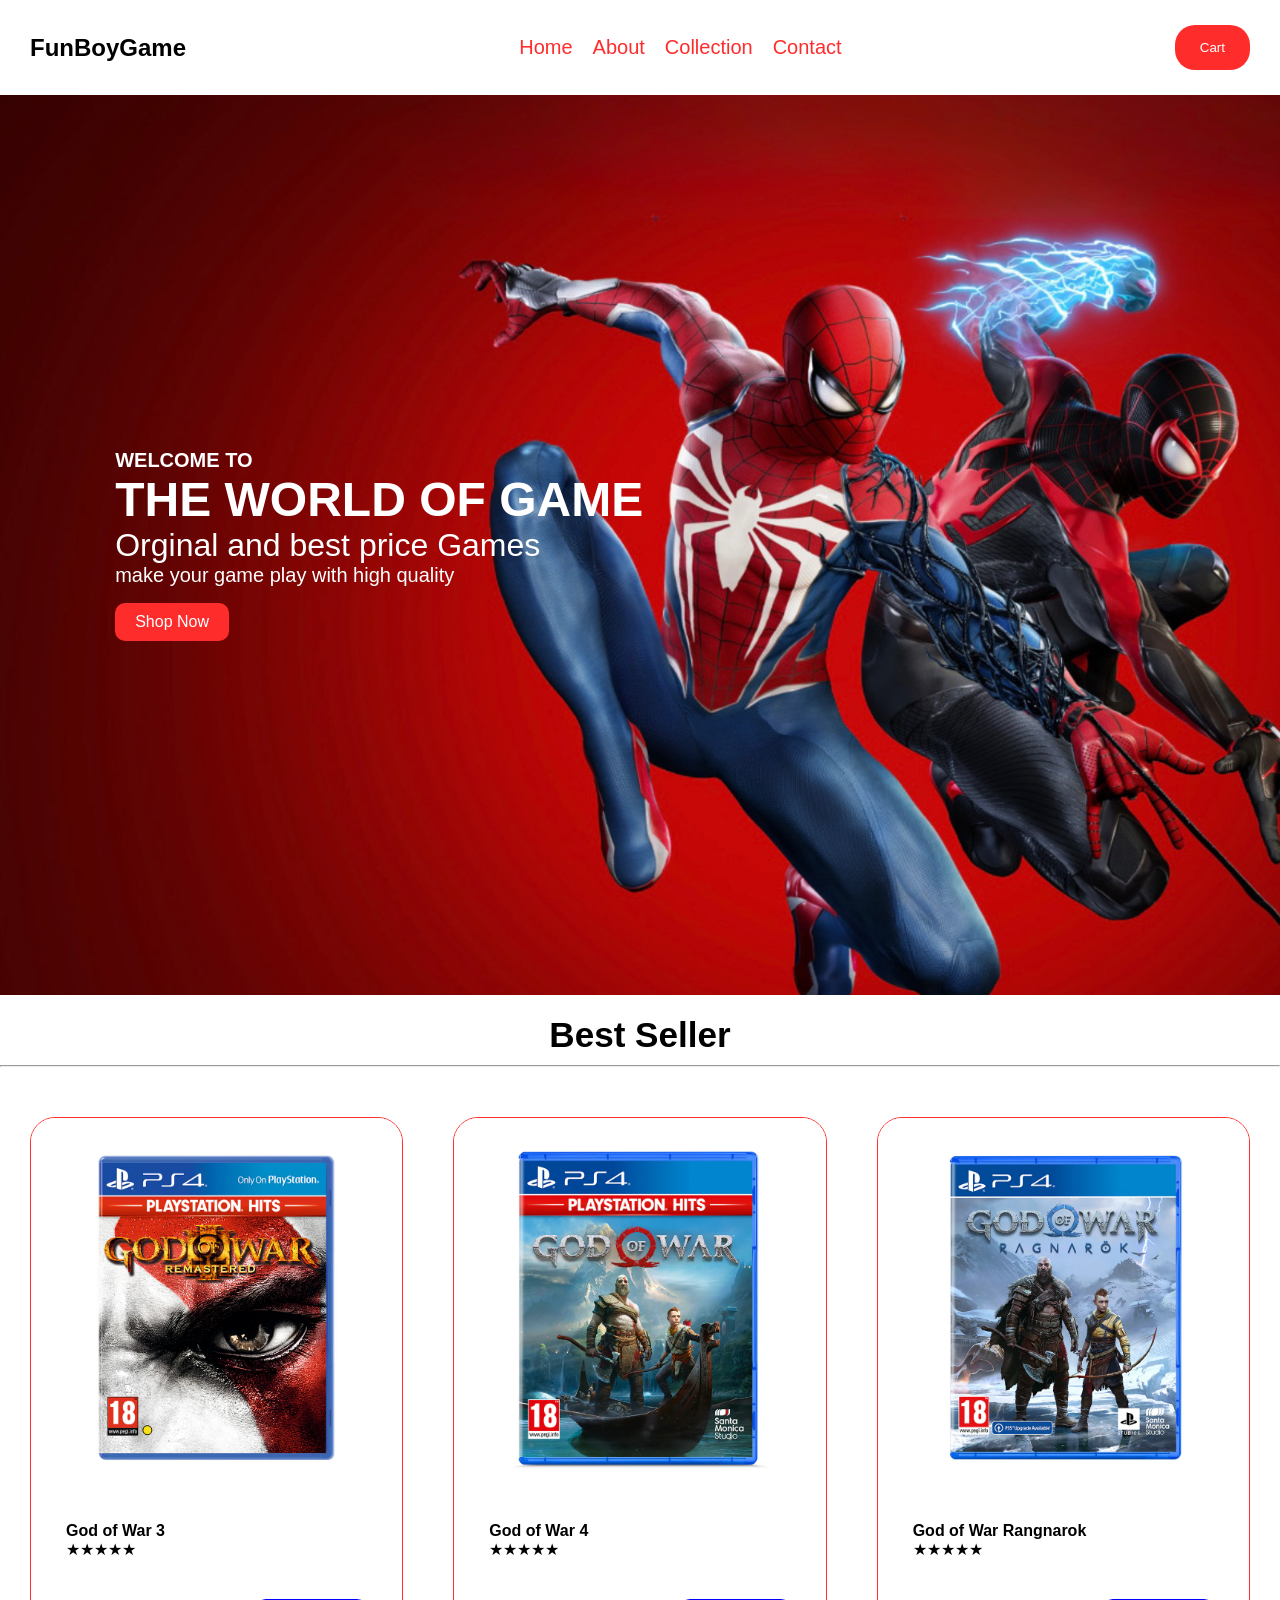
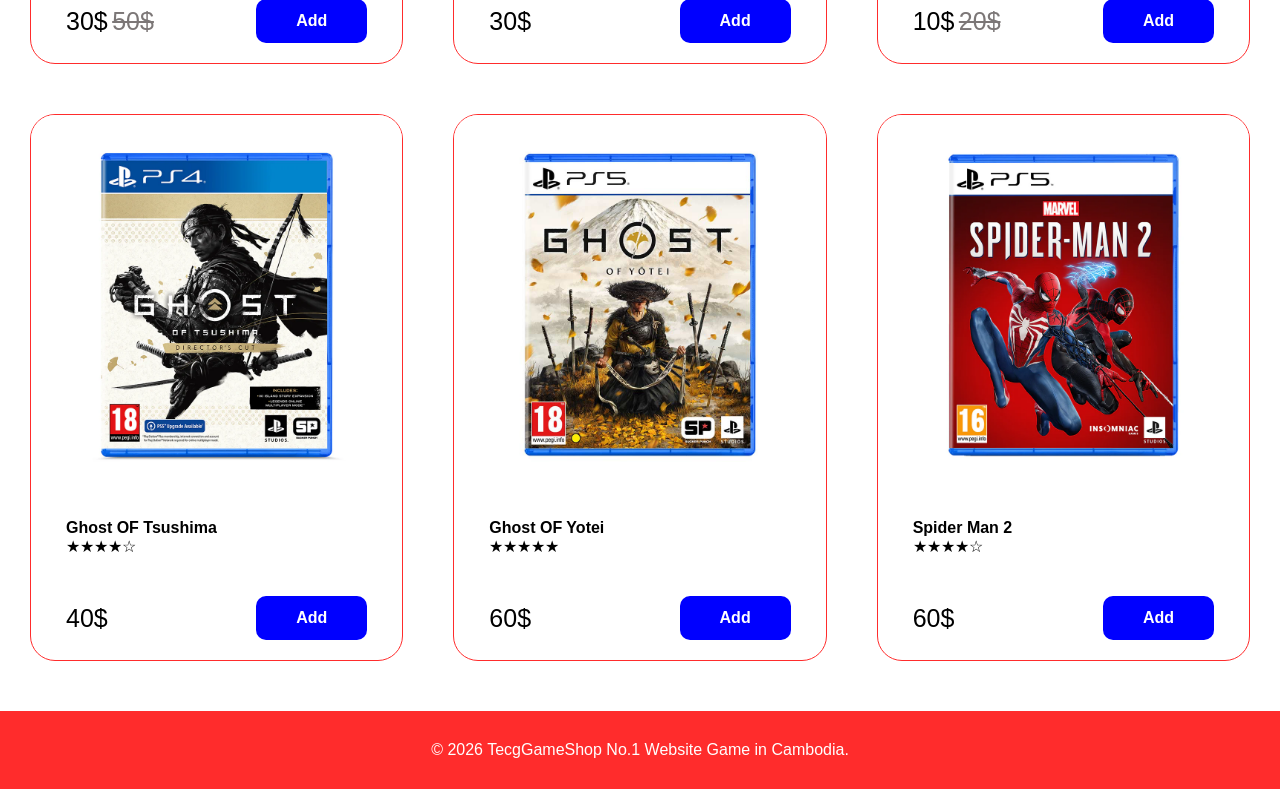
<file: Index.html>
<!DOCTYPE html>
<html lang="en">
<head>
  <meta charset="UTF-8">
  <meta name="viewport" content="width=device-width, initial-scale=1.0">
  <title>Document</title>
  <link rel="stylesheet" href="Css/style.css">
</head>
<body>
  <!--Navbar-->
  <div class="navbar">
    <!--Logo-->
    <div class="logo">
      <h2>FunBoyGame</h2>
    </div>

    <!--Menu-->
    <div class="link">
      <div>
      <ul>
        <li><a href="Index.html">Home</a></li>
        <li><a href="../html/About.html">About</a></li>
        <li><a href="../html/Collection.html">Collection</a></li>
        <li><a href="html/Contact.html">Contact</a></li>
      </ul>
    </div>
    </div>
    
    <!--Cart-->
         <button class="btn">Cart</button>
    
  </div>
   
  <section class="home" id="home">
    <div class="contain">
      <h4>WELCOME TO</h4>
      <h3>THE WORLD OF GAME</h3>
      <span>Orginal and best price Games </span>
      <p>make your game play with high quality</p>
      <a href="#shop" class="btn2">Shop Now</a>
    </div>
  </section>


  <!--Best Seller-->
  <div>
    <div class="sell">
      <h3>Best Seller</h3>
    </div>
    <hr>
  </div>
  
  <!--Product-->
  <div class="mainJR" id="shop">
    <!--Product 1-->
    <div class="product">
      <!--Image-->
      <div>
        <img src="image/image copy 6.png" alt="">
      </div>

      <!--Letle-->
      <div >
        <div class="lettle">
        <h4>God of War 3</h4>
        <span>★★★★★</span>
      </div>

        <div class="add">
          <div>
            <span>30$</span>
            <span class="dis">50$</span>
          </div>
          <div class="buy">
             <h4>Add</h4>
          </div>
        </div>
        
      </div>

    </div>

    <!--Product 2-->
    <div class="product">
      <!--Image-->
      <div>
        <img src="image/image.png" alt="">
      </div>

      <!--Letle-->
      <div >
        <div class="lettle">
        <h4>God of War 4</h4>
        <span>★★★★★</span>
      </div>

        <div class="add">
          <div>
            <span>30$</span>
            <span></span>
          </div>
          <div class="buy">
             <h4>Add</h4>
          </div>
        </div>
        
      </div>

    </div>

    <!--Product 3-->
    <div class="product">
      <!--Image-->
      <div>
        <img src="image/image copy 5.png" alt="">
      </div>

      <!--Letle-->
      <div >
        <div class="lettle">
        <h4>God of War Rangnarok</h4>
        <span>★★★★★</span>
      </div>

        <div class="add">
          <div >
            <span>10$</span>
            <span class="dis">20$</span>
          </div>
          <div class="buy">
             <h4>Add</h4>
          </div>
        </div>
        
      </div>

    </div>

   
    
    <!-- 5 -->
     <div class="product">
      <!--Image-->
      <div>
        <img src="image/image copy 4.png" alt="">
      </div>

      <!--Letle-->
      <div >
        <div class="lettle">
        <h4>Ghost OF Tsushima</h4>
        <span>★★★★☆</span>
      </div>

        <div class="add">
          <div>
            <span>40$</span>
            <span></span>
          </div>
          <div class="buy">
             <h4>Add</h4>
          </div>
        </div>
        
      </div>

    </div>
     
    <!-- 6 -->
     <div class="product">
      <!--Image-->
      <div>
        <img src="image/image copy 7.png" alt="">
      </div>

      <!--Letle-->
      <div >
        <div class="lettle">
        <h4>Ghost OF Yotei</h4>
        <span>★★★★★</span>
      </div>

        <div class="add">
          <div>
            <span>60$</span>
            <span></span>
          </div>
          <div class="buy">
             <h4>Add</h4>
          </div>
        </div>
        
      </div>

    </div>

    <!-- 7 -->
     <div class="product">
      <!--Image-->
      <div>
        <img src="image/image copy 8.png" alt="">
      </div>

      <!--Letle-->
      <div >
        <div class="lettle">
        <h4>Spider Man 2</h4>
        <span>★★★★☆</span>
      </div>

        <div class="add">
          <div>
            <span>60$</span>
            <span></span>
          </div>
          <div class="buy">
             <h4>Add</h4>
          </div>
        </div>
        
      </div>

    </div>

    
  </div>

  <!--Footer-->
  <footer>
    <p>© 2026 TecgGameShop No.1 Website Game in Cambodia.</p>
  </footer>
</body>
</html>
</file>
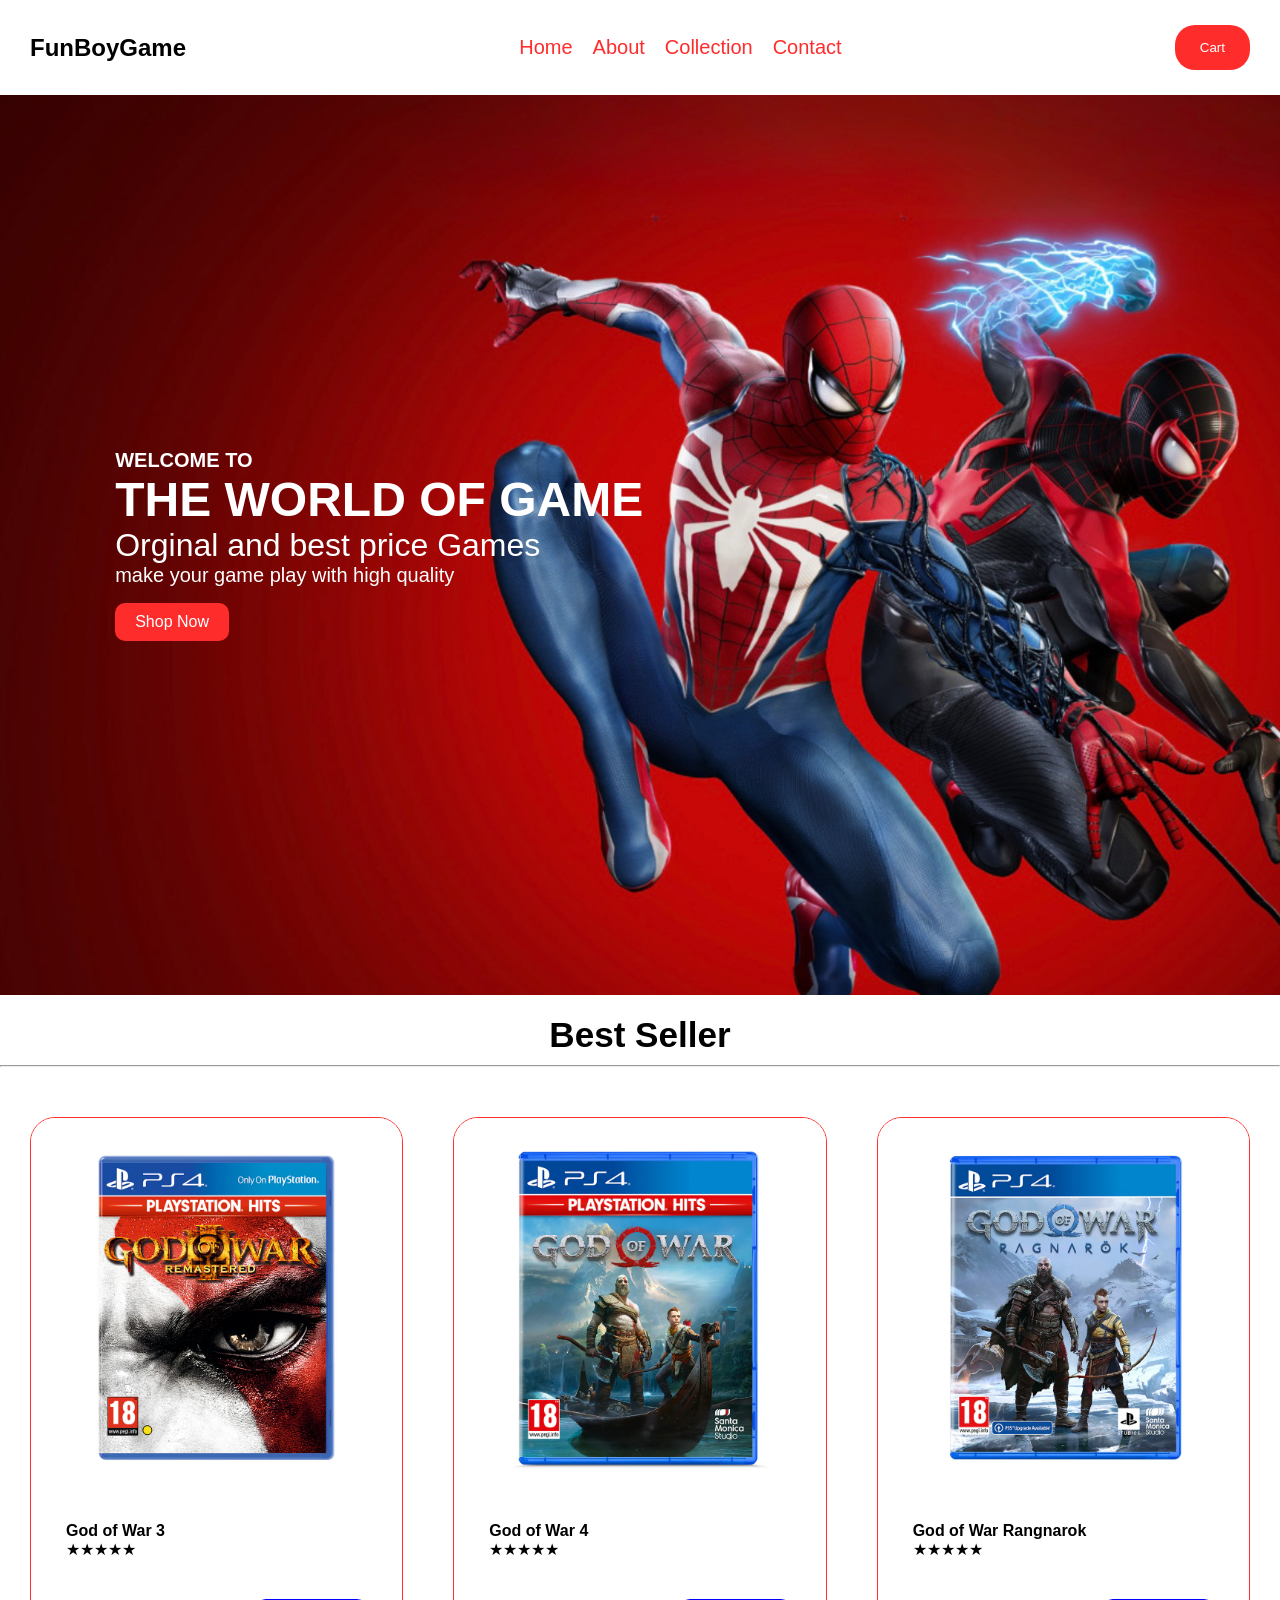
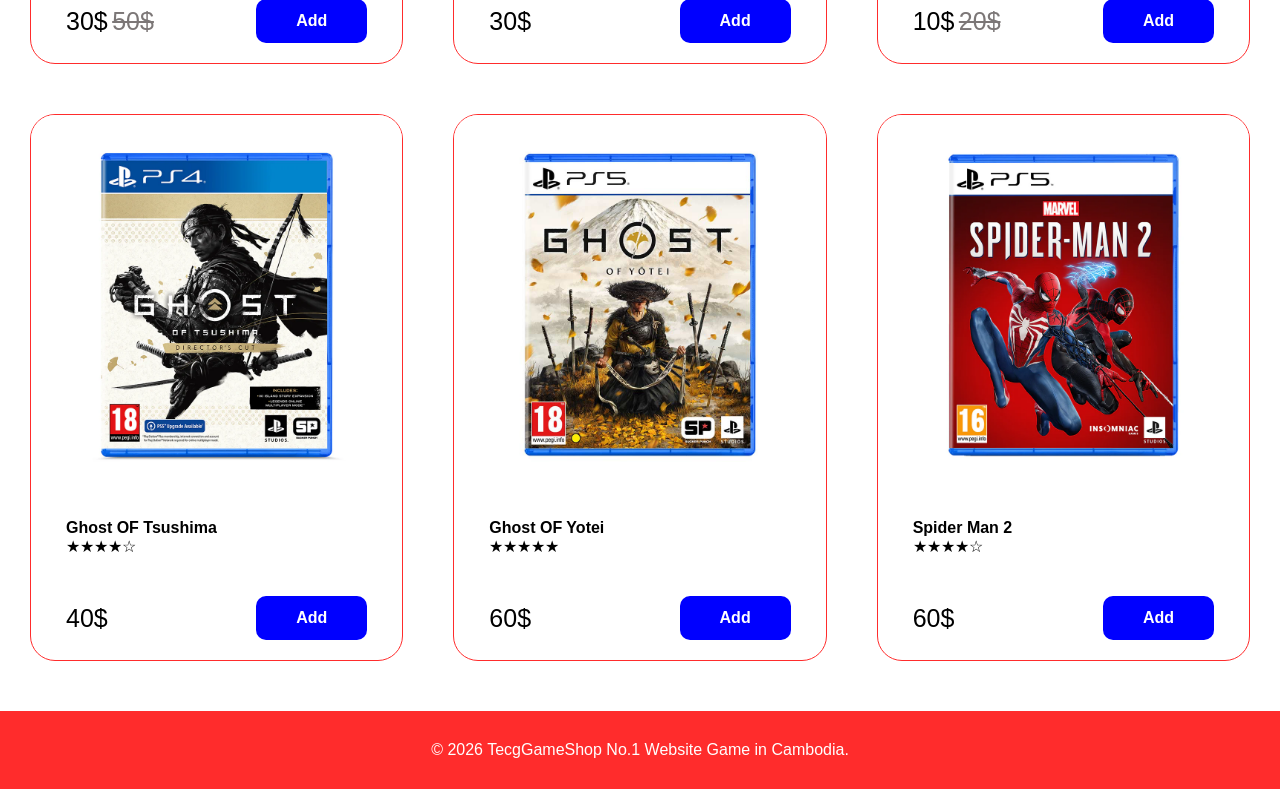
<file: index.html>
<!DOCTYPE html>
<html lang="en">
<head>
  <meta charset="UTF-8">
  <meta name="viewport" content="width=device-width, initial-scale=1.0">
  <title>Document</title>
  <link rel="stylesheet" href="Css/style.css">
</head>
<body>
  <!--Navbar-->
  <div class="navbar">
    <!--Logo-->
    <div class="logo">
      <h2>FunBoyGame</h2>
    </div>

    <!--Menu-->
    <div class="link">
      <div>
      <ul>
        <li><a href="Index.html">Home</a></li>
        <li><a href="../html/About.html">About</a></li>
        <li><a href="../html/Collection.html">Collection</a></li>
        <li><a href="html/Contact.html">Contact</a></li>
      </ul>
    </div>
    </div>
    
    <!--Cart-->
         <button class="btn">Cart</button>
    
  </div>
   
  <section class="home" id="home">
    <div class="contain">
      <h4>WELCOME TO</h4>
      <h3>THE WORLD OF GAME</h3>
      <span>Orginal and best price Games </span>
      <p>make your game play with high quality</p>
      <a href="#shop" class="btn2">Shop Now</a>
    </div>
  </section>


  <!--Best Seller-->
  <div>
    <div class="sell">
      <h3>Best Seller</h3>
    </div>
    <hr>
  </div>
  
  <!--Product-->
  <div class="mainJR" id="shop">
    <!--Product 1-->
    <div class="product">
      <!--Image-->
      <div>
        <img src="image/image copy 6.png" alt="">
      </div>

      <!--Letle-->
      <div >
        <div class="lettle">
        <h4>God of War 3</h4>
        <span>★★★★★</span>
      </div>

        <div class="add">
          <div>
            <span>30$</span>
            <span class="dis">50$</span>
          </div>
          <div class="buy">
             <h4>Add</h4>
          </div>
        </div>
        
      </div>

    </div>

    <!--Product 2-->
    <div class="product">
      <!--Image-->
      <div>
        <img src="image/image.png" alt="">
      </div>

      <!--Letle-->
      <div >
        <div class="lettle">
        <h4>God of War 4</h4>
        <span>★★★★★</span>
      </div>

        <div class="add">
          <div>
            <span>30$</span>
            <span></span>
          </div>
          <div class="buy">
             <h4>Add</h4>
          </div>
        </div>
        
      </div>

    </div>

    <!--Product 3-->
    <div class="product">
      <!--Image-->
      <div>
        <img src="image/image copy 5.png" alt="">
      </div>

      <!--Letle-->
      <div >
        <div class="lettle">
        <h4>God of War Rangnarok</h4>
        <span>★★★★★</span>
      </div>

        <div class="add">
          <div >
            <span>10$</span>
            <span class="dis">20$</span>
          </div>
          <div class="buy">
             <h4>Add</h4>
          </div>
        </div>
        
      </div>

    </div>

   
    
    <!-- 5 -->
     <div class="product">
      <!--Image-->
      <div>
        <img src="image/image copy 4.png" alt="">
      </div>

      <!--Letle-->
      <div >
        <div class="lettle">
        <h4>Ghost OF Tsushima</h4>
        <span>★★★★☆</span>
      </div>

        <div class="add">
          <div>
            <span>40$</span>
            <span></span>
          </div>
          <div class="buy">
             <h4>Add</h4>
          </div>
        </div>
        
      </div>

    </div>
     
    <!-- 6 -->
     <div class="product">
      <!--Image-->
      <div>
        <img src="image/image copy 7.png" alt="">
      </div>

      <!--Letle-->
      <div >
        <div class="lettle">
        <h4>Ghost OF Yotei</h4>
        <span>★★★★★</span>
      </div>

        <div class="add">
          <div>
            <span>60$</span>
            <span></span>
          </div>
          <div class="buy">
             <h4>Add</h4>
          </div>
        </div>
        
      </div>

    </div>

    <!-- 7 -->
     <div class="product">
      <!--Image-->
      <div>
        <img src="image/image copy 8.png" alt="">
      </div>

      <!--Letle-->
      <div >
        <div class="lettle">
        <h4>Spider Man 2</h4>
        <span>★★★★☆</span>
      </div>

        <div class="add">
          <div>
            <span>60$</span>
            <span></span>
          </div>
          <div class="buy">
             <h4>Add</h4>
          </div>
        </div>
        
      </div>

    </div>

    
  </div>

  <!--Footer-->
  <footer>
    <p>© 2026 TecgGameShop No.1 Website Game in Cambodia.</p>
  </footer>
</body>
</html>
</file>
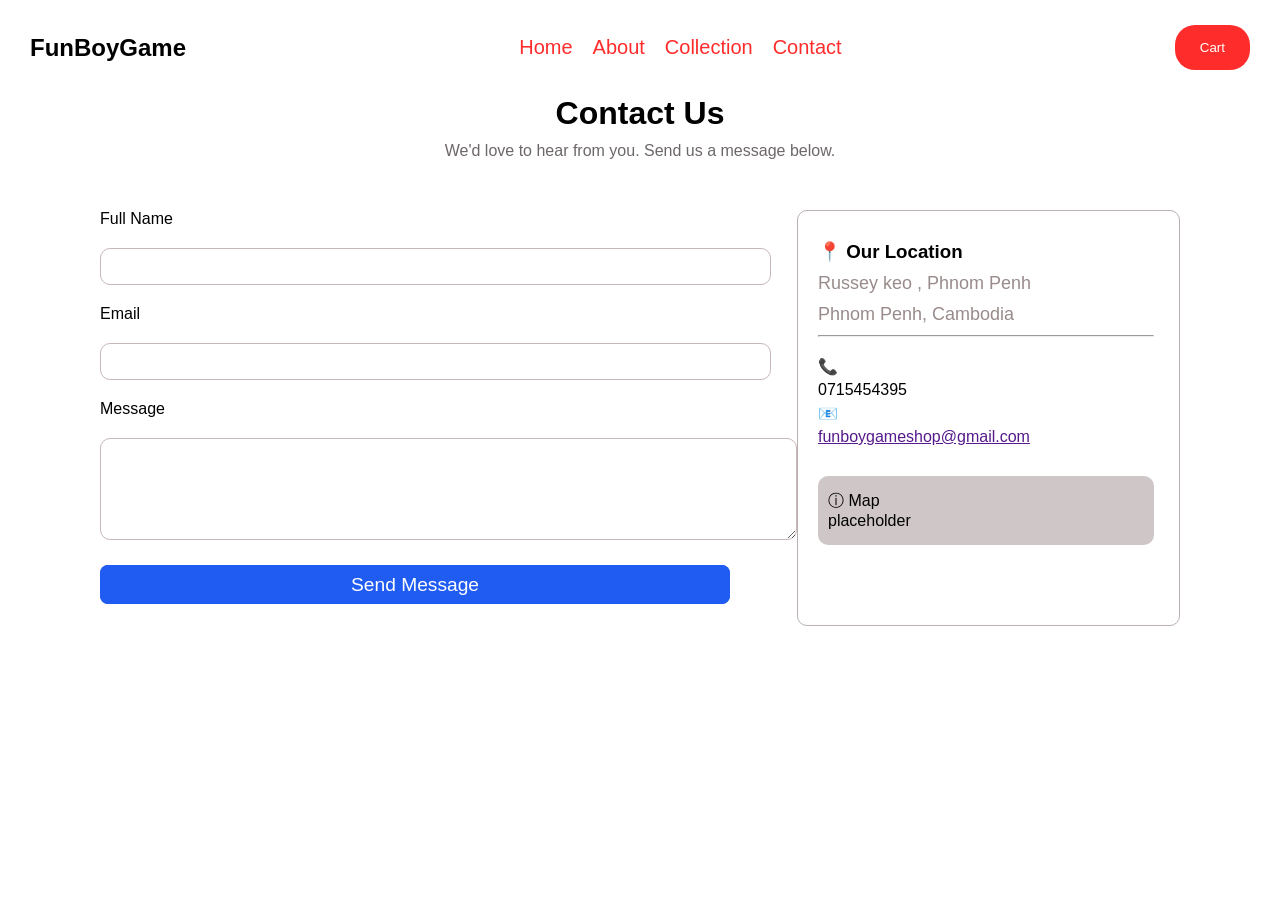
<file: html/Contact.html>
<!DOCTYPE html>
<html lang="en">
<head>
    <meta charset="UTF-8">
    <meta name="viewport" content="width=device-width, initial-scale=1.0">
    <link rel="stylesheet" href="../Css/contact.css">
    
    <title>Document</title>
</head>
<body>
    <!--Navbar-->
  <div class="navbar">
    <!--Logo-->
    <div class="logo">
      <h2>FunBoyGame</h2>
    </div>

    <!--Menu-->
    <div class="link">
      <ul>
        <li><a href="../Index.html">Home</a></li>
        <li><a href="../html/About.html">About</a></li>
        <li><a href="../html/Collection.html">Collection</a></li>
        <li><a href="../html/Contact.html">Contact</a></li>
      </ul>
    </div>
    
    <!--Cart-->
    <div>
      <button class="btn">Cart</button>
    </div>

  </div>

  <!--Card-->
  <div class="card">
    <!--Contact-->
    <div class="name">
      <h1>Contact Us</h1>
      <p>We'd love to hear from you. Send us a message below.</p>
    </div>

    <!-- Card2-->
     <div class="card2">
      <!--Formself-->
      <div class="card3">
        <!--Full Name-->
        <div>
          <label for="">Full Name</label>
          <input type="text" >
        </div>

        <!--Email-->
        <div>
          <label for="">Email</label>
          <input type="text" >
        </div>

        <!--Message-->
        <label for="">Message</label>
        <textarea></textarea>
        <div>
          <div class="btn2">
            <span class="sendbtn">Send Message</span>
          </div>
        </div>
      </div>

      <!--Our Contact-->
        <!---->
        <div class="info">
          <div class="office">
          <h3>📍 Our Location</h3>
          <p>Russey keo , Phnom Penh</p>
          <p>Phnom Penh, Cambodia</p>
          </div>
          <hr>
          <div class="con">
          <p>📞</p>
          <p>0715454395</p>
          <p>📧</p>
          <a href=""><p>funboygameshop@gmail.com</p></a> 
          </div>
          <div class="map">
            <p>ⓘ Map placeholder</p>
          </div>
        </div>
     </div>
  </div>

  
</body>
</html>
</file>
<file: Css/style.css>
*{
    margin: 0;
    padding: 0;
    box-sizing: border-box;
    font-family: 'Segoe UI', Tahoma, Geneva, Verdana, sans-serif;
}
body {
    background-color: white;
   
    
}

section{
    padding: 2rem 9%;
}

footer{
   background-color: #ff2c2c;
   padding: 30px;
}
footer p{
    color: white;
    text-align: center;
}

.navbar {
    background-color: white;
    color: black;
    display: flex;
    justify-content: space-between;
    padding: 25px 30px;

    align-items: center;
}
.btn {
    background-color: #ff2c2c;
    padding: 15px 25px;
    color: white;
    border: #ff2c2c;
    border-radius: 20px;
    font-size: smaller;
}
.link ul{
    display: flex;
    gap: 20px;
    
}
.link a{
    color: #ff2c2c;
    text-decoration: none;
}
.link li{
    color: #ff2c2c;
    text-decoration: none;
    display: flex;
    font-family:'Trebuchet MS', 'Lucida Sans Unicode', 'Lucida Grande', 'Lucida Sans', Arial, sans-serif;
    font-size: 20px;
}
.link a:hover {
    color: #b90000;
}

.home{
    display: flex;
    align-items: center;
    min-height: 100vh;
    background-image: url(../image/image\ copy.png);
    background-size: cover;
    background-position: center;
}
.home .contain{
    max-width: 50rem;
}

.home .contain h4{
    font-size: 20px;
    color: white;
}
.home .contain h3{
    font-size: 3rem;
    color: white;
}
.home .contain span{
    font-size: 2rem;
    color: white;
}
.home .contain p{
    font-size: 20px;
    color: white;
}
.btn2{
    display: inline-block;
    margin-top: 1rem;
    background-color: #ff2c2c;
    border: #ff2c2c;
    padding: 10px 20px;
    border-radius: 10px;
    text-decoration: none;
    color: white;

}

.sell {
    text-align: center;
    margin-top: 20px;
    font-size: 30px;
    font-family: 'Lucida Sans', 'Lucida Sans Regular', 'Lucida Grande', 'Lucida Sans Unicode', Geneva, Verdana, sans-serif;
}
hr {
    display: flex;
    align-items: center;
    margin-top: 10px;
    
}


.mainJR {
    display: grid;
    grid-template-columns: repeat(3, minmax(0,1fr));
    gap: 50px;
    padding: 50px 30px 50px 30px;
    
}
.product:hover{
    cursor: pointer;
   transform: scale(1.03) translateY(-5px);
    box-shadow: 0 10px 20px rgb(0,0,0,0.15);
}
.product img{
   
    width: 100%;
    height: 380px;
}

.add{
    display: flex;
    justify-content: space-between;
    padding: 20px 35px;
    align-items: center;
}

.dis {
    color: rgb(124, 119, 119);
    text-decoration: line-through;
}
.add span {
  font-size: 25px;
  
}

.product{
    position: relative;
    border: 1px solid #ff2c2c;
    overflow: hidden;
    border-color: #ff2c2c;
    border-radius: 25px;
    transition: 0.5s ease;
}

.lettle {
    padding: 20px 35px;
}

.lettle h4 {
    font-family: 'Trebuchet MS', 'Lucida Sans Unicode', 'Lucida Grande', 'Lucida Sans', Arial, sans-serif;
}

.buy{
    padding: 13px 40px;
    background-color: blue;
    border-color: blue;
    border-radius: 10px;
    color: white;
}
.buy:hover {
    background-color: #ff2c2c;
    border: 1px solid;
    border-color: black;
    box-shadow: 10px;
    
}

@media (max-width: 1040px) {
    .navbar{
        padding: 10px 10px;
    }

    .mainJR {
        grid-template-columns: repeat(2 , 1fr);
    }
    .buy{
    padding: 10px 25px;
    }
    .add span {
        font-size: medium;
    }
}

@media (max-width: 700px) {
    .mainJR {
        grid-template-columns: repeat(1 , 1fr);
    }
    .navbar{
        padding: 4x 4px;
    }
    .navbar ul {
        gap: 10px;
    }
    .navbar li {
        font-size: 15px;
    }
    .navbar .logo {
        font-size: 10px;
    }

    
    .home {
        /* Shifts the background to the right so the characters stay visible */
        background-position: 75% center; 
        /* Aligns the text to the bottom or center on smaller screens if needed */
        align-items: center; 
        padding: 2rem;
    }

    .home .contain {
        width: 100%;
        /* Prevents the text box from being too wide on mobile */
        max-width: 100%; 
        /* Optional: Centers the text content on mobile for a cleaner look */
        text-align: center; 
        background: rgb(0 , 0 , 0 ,0.55);
    }

    /* Adjust font sizes for mobile so they don't overflow */
    .home .contain h1 {
        font-size: 2.5rem; 
    }
    
    .home .contain p {
        font-size: 1.2rem;
    }
    .btn {
        padding: 10px 20px;
    }
    .product img{
    height: 360pxx;
}
.add span {
    font-size: 25px;
}
footer p{
 font-size: smaller;
}
}
</file>
<file: Css/contact.css>
*{
    padding: 0;
    margin: 0;
    box-sizing: border-box;
    font-family: 'Segoe UI', Tahoma, Geneva, Verdana, sans-serif;
}

body {
    background-color:white;
    color: black;
    
}

label {
    display: block;
    margin-bottom: 20px;
}
input{
    padding-top: 10px;
    padding-bottom: 10px;
    padding-right: 500px;
    margin-bottom: 20px;
    border: 1px solid;
    border-color: rgb(199, 183, 183);
    border-radius: 10px;
}
input:hover {
    cursor: pointer;
}
textarea {
    padding-top: 10px;
    padding-bottom:60px;
    padding-right: 520px;
    margin-bottom: 20px;
    border: 1px solid;
    border-color: rgb(199, 183, 183);
    border-radius: 10px;
}
textarea:hover {
    cursor: pointer;
}

.navbar {
    background-color: white;
    color: black;
    display: flex;
    justify-content: space-between;
    padding: 25px 30px;
    align-items: center;
}

.link ul{
    display: flex;
    gap: 20px;
    
}
.link a{
    color: #ff2c2c;
    text-decoration: none;
}
.link li{
    color: #ff2c2c;
    text-decoration: none;
    display: flex;
    font-family:'Trebuchet MS', 'Lucida Sans Unicode', 'Lucida Grande', 'Lucida Sans', Arial, sans-serif;
    font-size: 20px;
}

.link a:hover {
    color: #b90000;
}

.btn {
    background-color: #ff2c2c;
    padding: 15px 25px;
    color: white;
    border: #ff2c2c;
    border-radius: 20px;
    font-size: smaller;
}


.name h1 {
    margin-bottom: 10px;text-align: center;
    font-family:'Lucida Sans', 'Lucida Sans Regular', 'Lucida Grande', 'Lucida Sans Unicode', Geneva, Verdana, sans-serif;
}
.name p{
    text-align: center; margin-bottom: 50px;
    color: rgb(109, 103, 103);
    font-family: 'Lucida Sans', 'Lucida Sans Regular', 'Lucida Grande', 'Lucida Sans Unicode', Geneva, Verdana, sans-serif;
}

.card2 {
    padding-left: 100px;
    padding-right: 100px ;
    display: flex;
    justify-content: space-between;
}
.card2:hover{
    cursor: pointer;
}
.card3 {
    margin-bottom: 20px;
}


.info {
    text-align: left;
}

.btn2{
    margin-top: 10px;
    margin-bottom: 10px;
}
.sendbtn{
    background-color: #215cf2;
    color: white;
    padding: 8px 250px;
    border: 1px solid;
    border-radius: 8px;
    font-size: larger;
    border-color: #215cf2;
   text-align: center;
   
}

.sendbtn:hover {
    cursor: pointer;
    background-color: #1c32c0;
    border-color: #1c32c0;
}

.info {
    padding: 30px 20px;
    background-color: white;
    color: black;
    padding-right: 25px;
    padding-bottom: 1px;
    border: 1px solid;
    border-color: rgb(186, 177, 177);
    border-radius: 10px;
}

.office h3{
    margin-bottom: 10px;
}
.office p{
    margin-bottom: 10px;
    font-family: 'Gill Sans', 'Gill Sans MT', Calibri, 'Trebuchet MS', sans-serif;
    font-size: large;
    color: rgb(153, 139, 139);
}
hr {
    display: flex;
    align-items: center;
}

.con {
  margin-top: 20px;
  margin-bottom: 30px;
}
.con p {
    margin-bottom: 5px;
    font-family: 'Lucida Sans', 'Lucida Sans Regular', 'Lucida Grande', 'Lucida Sans Unicode', Geneva, Verdana, sans-serif;
}

.map {
    background-color: rgb(207, 199, 199);
    padding-top: 15px;
    margin-bottom: 20px;
    padding-bottom: 15px;
    padding-right: 200px;
    border-radius: 10px;
}
.map p {
    padding-left: 10px;
    font-family: Arial, "Helvetica Neue", Helvetica, sans-serif;
}

@media (max-width: 1040px) {
    .navbar{
        padding: 10px 10px;
    }

    .mainJR {
        grid-template-columns: repeat(2 , 1fr);
    }
    .buy{
    padding: 10px 25px;
    }
    .add span {
        font-size: medium;
    }

}

@media (max-width: 700px) {
    .navbar{
        padding: 4x 4px;
    }
    .navbar ul {
        gap: 10px;
    }
    .navbar li {
        font-size: 15px;
    }
    .navbar .logo {
        font-size: 10px;
    }
    .btn {
        padding: 10px 20px;
    }
   .card3 {
    display: inline-block;
   }
   .card2 {
    padding-left: 20px;
    padding-right: 20px ;

}

input{
    padding-right: 285px; 
}
textarea {

    padding-right: 305px;
}
.card2 {
    padding-left: 10px;
    display: none;
}
.name h1 {
    font-size: 30px;
}
.name p {
    font-size: smaller;
}

.sendbtn {
     padding: 8px 140px;
}
.card2 {
        display: block;         /* Switch from flex to block */
        padding-left: 20px;     /* Reduce padding so it fits nicely on small screens */
        padding-right: 20px;
    }
    
    /* Optional: Adds space between the items now that they are stacked */
    .card2 > * {
        margin-bottom: 20px; 
    }
    .card2 > :last-child {
        margin-bottom: 0;
    }
}
</file>
